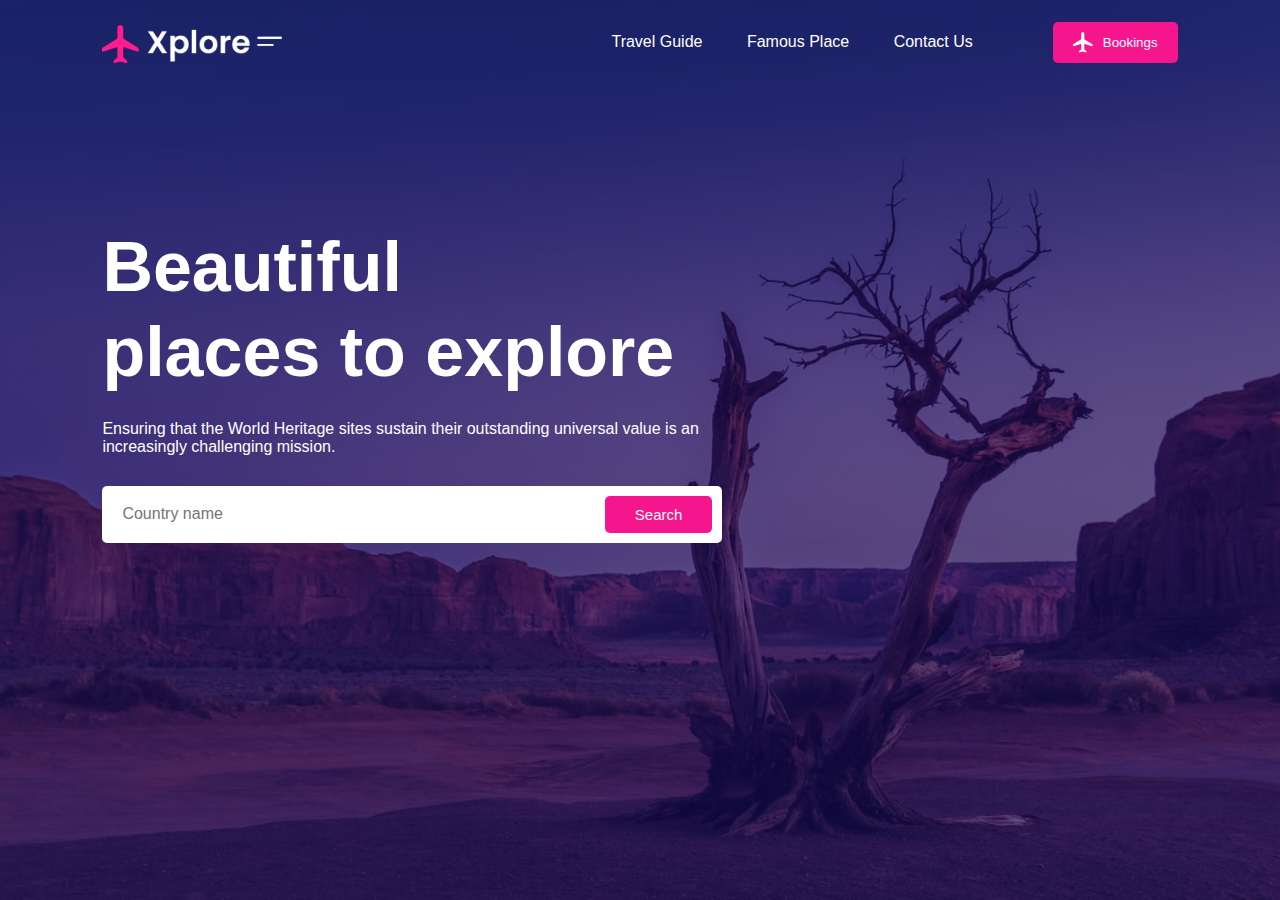
<file: index.html>
<!DOCTYPE html>
<html lang="en">
<head>
    <meta name="viewport" content="width=device-width, initial-scale=1.0">
    <title>Travel Website Header</title>
    <link rel="stylesheet" href="style.css">
</head>
<body>
    <div class="container">
        <nav>
            <img src="images/logo.png" class="logo">
            <ul>
                <li><a href="#">Travel Guide</a></li>
                <li><a href="#">Famous Place</a></li>
                <li><a href="#">Contact Us</a></li>
            </ul>
            <button class="btn"><img src="images/icon.png">Bookings</button>
        </nav>

        <div class="content">
            <h1>Beautiful<br>places to explore</h1>
            <p>Ensuring that the World Heritage sites sustain their outstanding universal value is an increasingly challenging mission.</p>
            <form>
                <input type="text" placeholder="Country name">
                <button type="submit" class="btn">Search</button>
            </form>
        </div>
    </div>
</body>
</html>
</file>
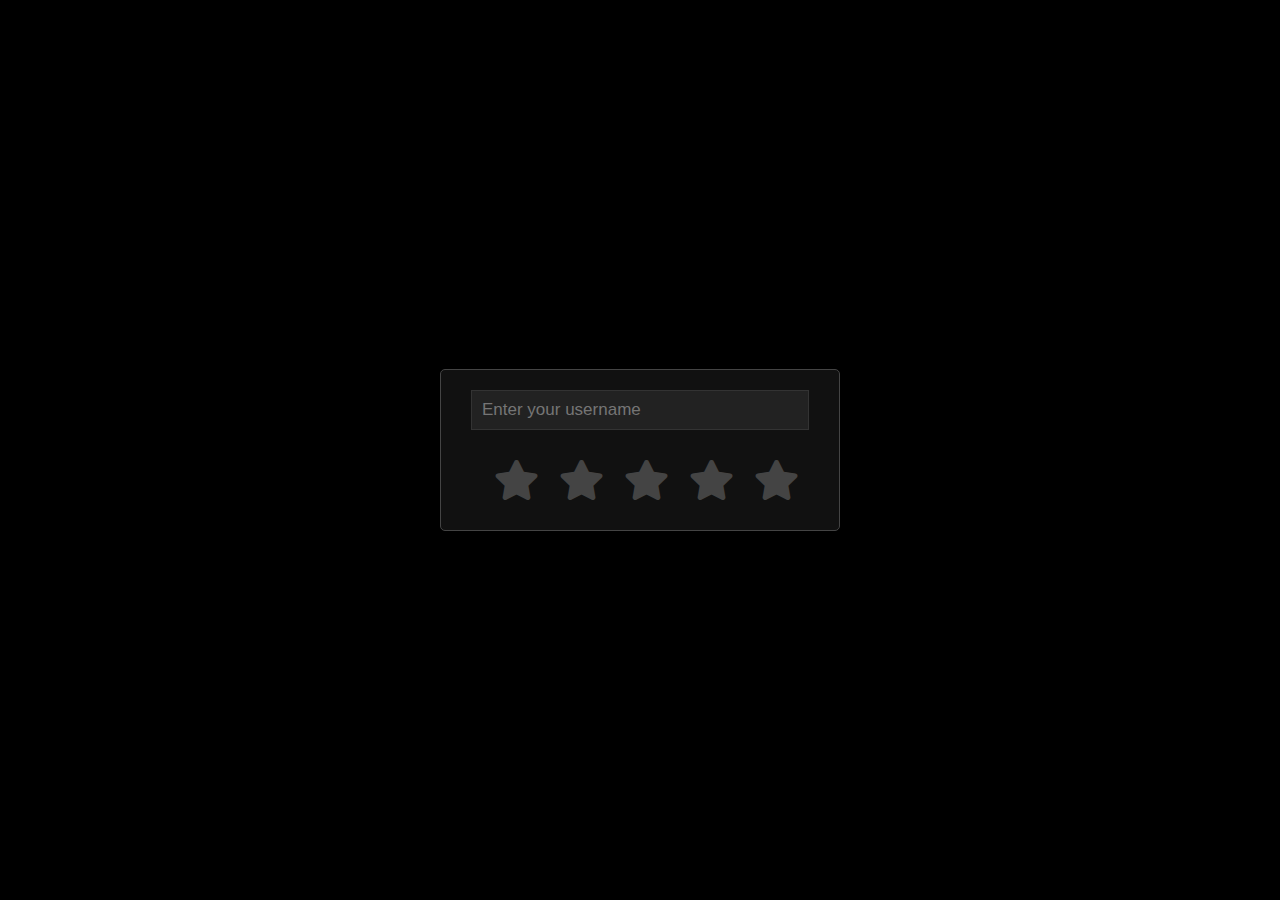
<file: index1.html>
<!DOCTYPE html>
<html lang="en" dir="ltr">
  <head>
    <meta charset="utf-8">
    <title>Review and Rating</title>
    <link rel="stylesheet" href="style1.css">
    <link rel="stylesheet" href="https://cdnjs.cloudflare.com/ajax/libs/font-awesome/5.15.3/css/all.min.css"/>
  </head>
  <body>
    <div class="container">
      <div class="post">
        <div class="text">Thanks for rating us!</div>
        <div class="edit">EDIT</div>
      </div>
      <div class="star-widget">
        <input type="text" id="username" placeholder="Enter your username">
        <input type="radio" name="rate" id="rate-5">
        <label for="rate-5" class="fas fa-star"></label>
        <input type="radio" name="rate" id="rate-4">
        <label for="rate-4" class="fas fa-star"></label>
        <input type="radio" name="rate" id="rate-3">
        <label for="rate-3" class="fas fa-star"></label>
        <input type="radio" name="rate" id="rate-2">
        <label for="rate-2" class="fas fa-star"></label>
        <input type="radio" name="rate" id="rate-1">
        <label for="rate-1" class="fas fa-star"></label>
        <form action="#">
          <header></header>
          <div class="textarea">
            <textarea cols="30" placeholder="Describe your experience.."></textarea>
          </div>
          <div class="btn">
            <button type="submit">Post</button>
          </div>
        </form>
      </div>
    </div>
    <script>
      const btn = document.querySelector("button");
      const post = document.querySelector(".post");
      const widget = document.querySelector(".star-widget");
      const editBtn = document.querySelector(".edit");
      btn.onclick = ()=>{
        widget.style.display = "none";
        post.style.display = "block";
        editBtn.onclick = ()=>{
          widget.style.display = "block";
          post.style.display = "none";
        }
        return false;
      }
    </script>
  </body>
</html>
</file>
<file: style.css>
* {
    margin: 0;
    padding: 0;
    font-family: 'Poppins', sans-serif;
    box-sizing: border-box;
}

.container {
    width: 100%;
    min-height: 100vh;
    background-image: linear-gradient(rgba(9, 0, 77, 0.65), rgba(9, 0, 77, 0.65)), url(images/background.png);
    background-size: cover;
    background-position: center;
    padding: 10px 8%;
}

nav {
    width: 100%;
    display: flex;
    align-items: center;
    justify-content: space-between;
    padding: 10px 0;
}

.logo {
    width: 180px;
    cursor: pointer;
}

nav ul {
    list-style: none;
    width: 100%;
    text-align: right;
    padding-right: 60px;
}

nav ul li {
    display: inline-block;
    margin: 10px 20px;
}

nav ul li a {
    color: #fff;
    text-decoration: none;
}

.btn {
    display: flex;
    align-items: center;
    padding: 10px 20px;
    border: 0;
    outline: 0;
    border-radius: 5px;
    background: #f5168d;
    color: #fff;
    font-weight: 500;
    cursor: pointer;
}

.btn img {
    width: 20px;
    margin-right: 10px;
}

.content{
    margin-top: 14%;
    color: #fff;
    max-width: 620px;
}
.content h1{
    font-size: 70px;
    font-weight: 600;
    line-height: 85px;
    margin-bottom: 25px;
}
.content form{
    display: flex;
    align-items: center;
    background: #fff;
    border-radius: 5px;
    padding: 10px;
    margin-top: 30px;
}
.content form input{
    border: 0;
    outline: 0;
    width: 100%;
    font-size: 16px;
    padding-left: 10px;
}
.content form .btn{
    font-size: 15px;
    padding: 10px 30px;
}
</file>
<file: style1.css>
*{
  margin: 0;
  padding: 0;
  box-sizing: border-box;
  font-family: 'Poppins', sans-serif;
}
html,body{
  display: grid;
  height: 100%;
  place-items: center;
  text-align: center;
  background: #000;
}
.container{
  position: relative;
  width: 400px;
  background: #111;
  padding: 20px 30px;
  border: 1px solid #444;
  border-radius: 5px;
  display: flex;
  align-items: center;
  justify-content: center;
  flex-direction: column;
}
.container .post{
  display: none;
}
.container .text{
  font-size: 25px;
  color: #666;
  font-weight: 500;
}
.container .edit{
  position: absolute;
  right: 10px;
  top: 5px;
  font-size: 16px;
  color: #666;
  font-weight: 500;
  cursor: pointer;
}
.container .edit:hover{
  text-decoration: underline;
}
.container .star-widget input[type="text"]{
  width: 100%;
  height: 40px;
  margin-bottom: 20px;
  padding: 10px;
  font-size: 17px;
  border: 1px solid #333;
  background: #222;
  color: #eee;
}
.container .star-widget input[type="text"]:focus{
  border-color: #444;
}
.container .star-widget input[type="radio"]{
  display: none;
}
.star-widget label{
  font-size: 40px;
  color: #444;
  padding: 10px;
  float: right;
  transition: all 0.2s ease;
}
input:not(:checked) ~ label:hover,
input:not(:checked) ~ label:hover ~ label{
  color: #fd4;
}
input:checked ~ label{
  color: #fd4;
}
input#rate-5:checked ~ label{
  color: #fe7;
  text-shadow: 0 0 20px #952;
}
#rate-1:checked ~ form header:before{
  content: "I just hate it 😤";
}
#rate-2:checked ~ form header:before{
  content: "I don't like it 🙁";
}
#rate-3:checked ~ form header:before{
  content: "It is awesome 😎 ";
}
#rate-4:checked ~ form header:before{
  content: "I just like it 😁";
}
#rate-5:checked ~ form header:before{
  content: "I just love it 😍 ";
}
.container form{
  display: none;
}
input:checked ~ form{
  display: block;
}
form header{
  width: 100%;
  font-size: 25px;
  color: #fe7;
  font-weight: 500;
  margin: 5px 0 20px 0;
  text-align: center;
  transition: all 0.2s ease;
}
form .textarea{
  height: 100px;
  width: 100%;
  overflow: hidden;
}
form .textarea textarea{
  height: 100%;
  width: 100%;
  outline: none;
  color: #eee;
  border: 1px solid #333;
  background: #222;
  padding: 10px;
  font-size: 17px;
  resize: none;
}
.textarea textarea:focus{
  border-color: #444;
}
form .btn{
  height: 45px;
  width: 100%;
  margin: 15px 0;
}
form .btn button{
  height: 100%;
  width: 100%;
  border: 1px solid #444;
  outline: none;
  background: #222;
  color: #999;
  font-size: 17px;
  font-weight: 500;
  text-transform: uppercase;
  cursor: pointer;
  transition: all 0.3s ease;
}
form .btn button:hover{
  background: #1b1b1b;
}
</file>
